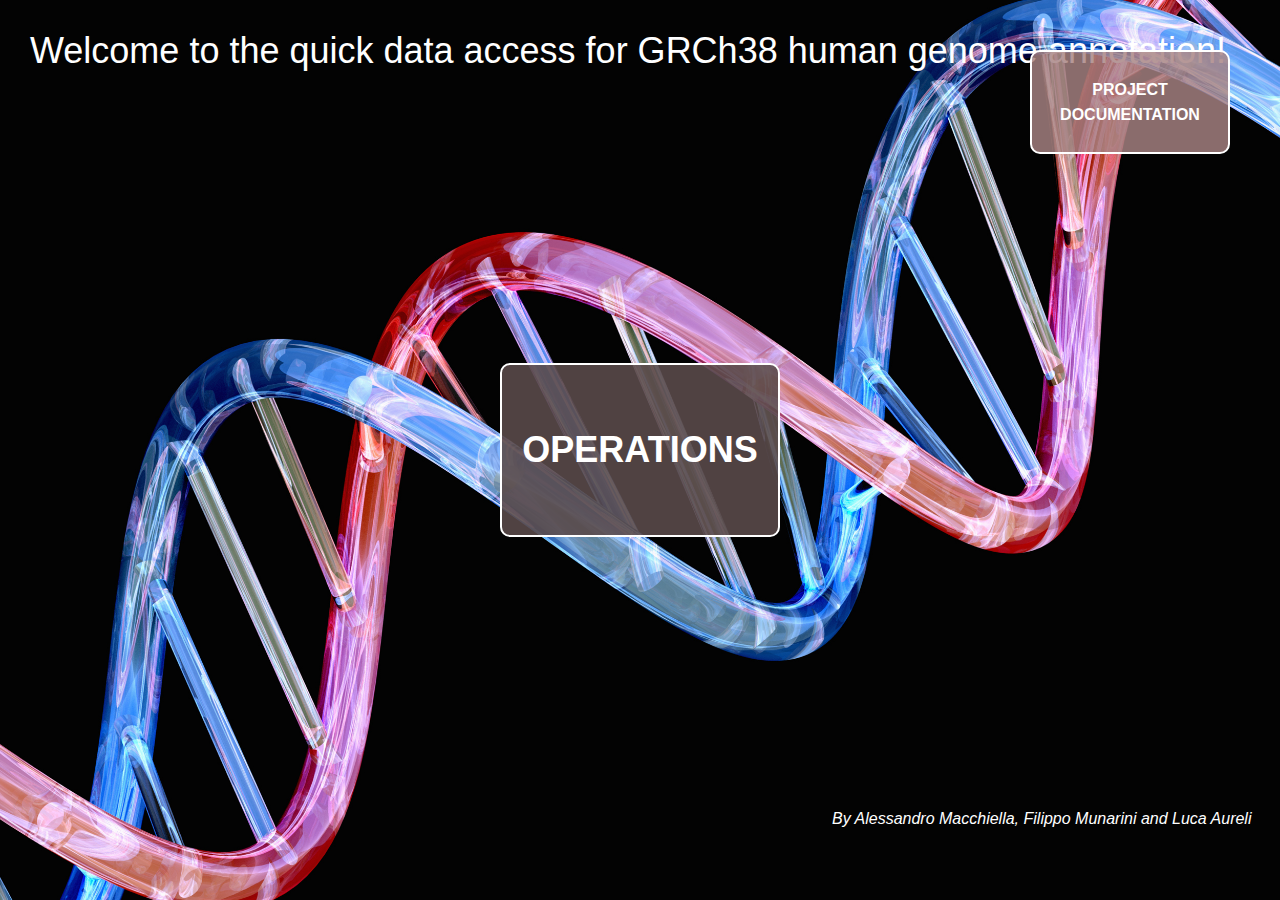
<file: templates/index.html>
<html>
    <head>
        <meta charset="UTF-8">
        <meta http-equiv="X-UA-Compatible" content="IE=edge">
        <meta name="viewport" content="width=device-width, initial-scale=1.0">
        <link rel="stylesheet" href="/static/unique.css">
        <title>Home</title>
    </head>
    <body>
        <div class="background-image">
            <div class="button-doc">
                    <a href="/documentation" target="_blank"><span>PROJECT DOCUMENTATION</span></a>
            </div>
            <div class="header">
                <span>Welcome to the quick data access for GRCh38 human genome annotation!</span>
            </div>
            <div>
                <p style="color: white; position: absolute; left: 65%; bottom: 8%;"><i>By Alessandro Macchiella, Filippo Munarini and Luca Aureli</i></p>
            </div>
            <div class="button-op">
                <a href="/operations" target="_blank"><span>OPERATIONS</span></a>
            </div>
        </div>
    </body>
</html>
</file>
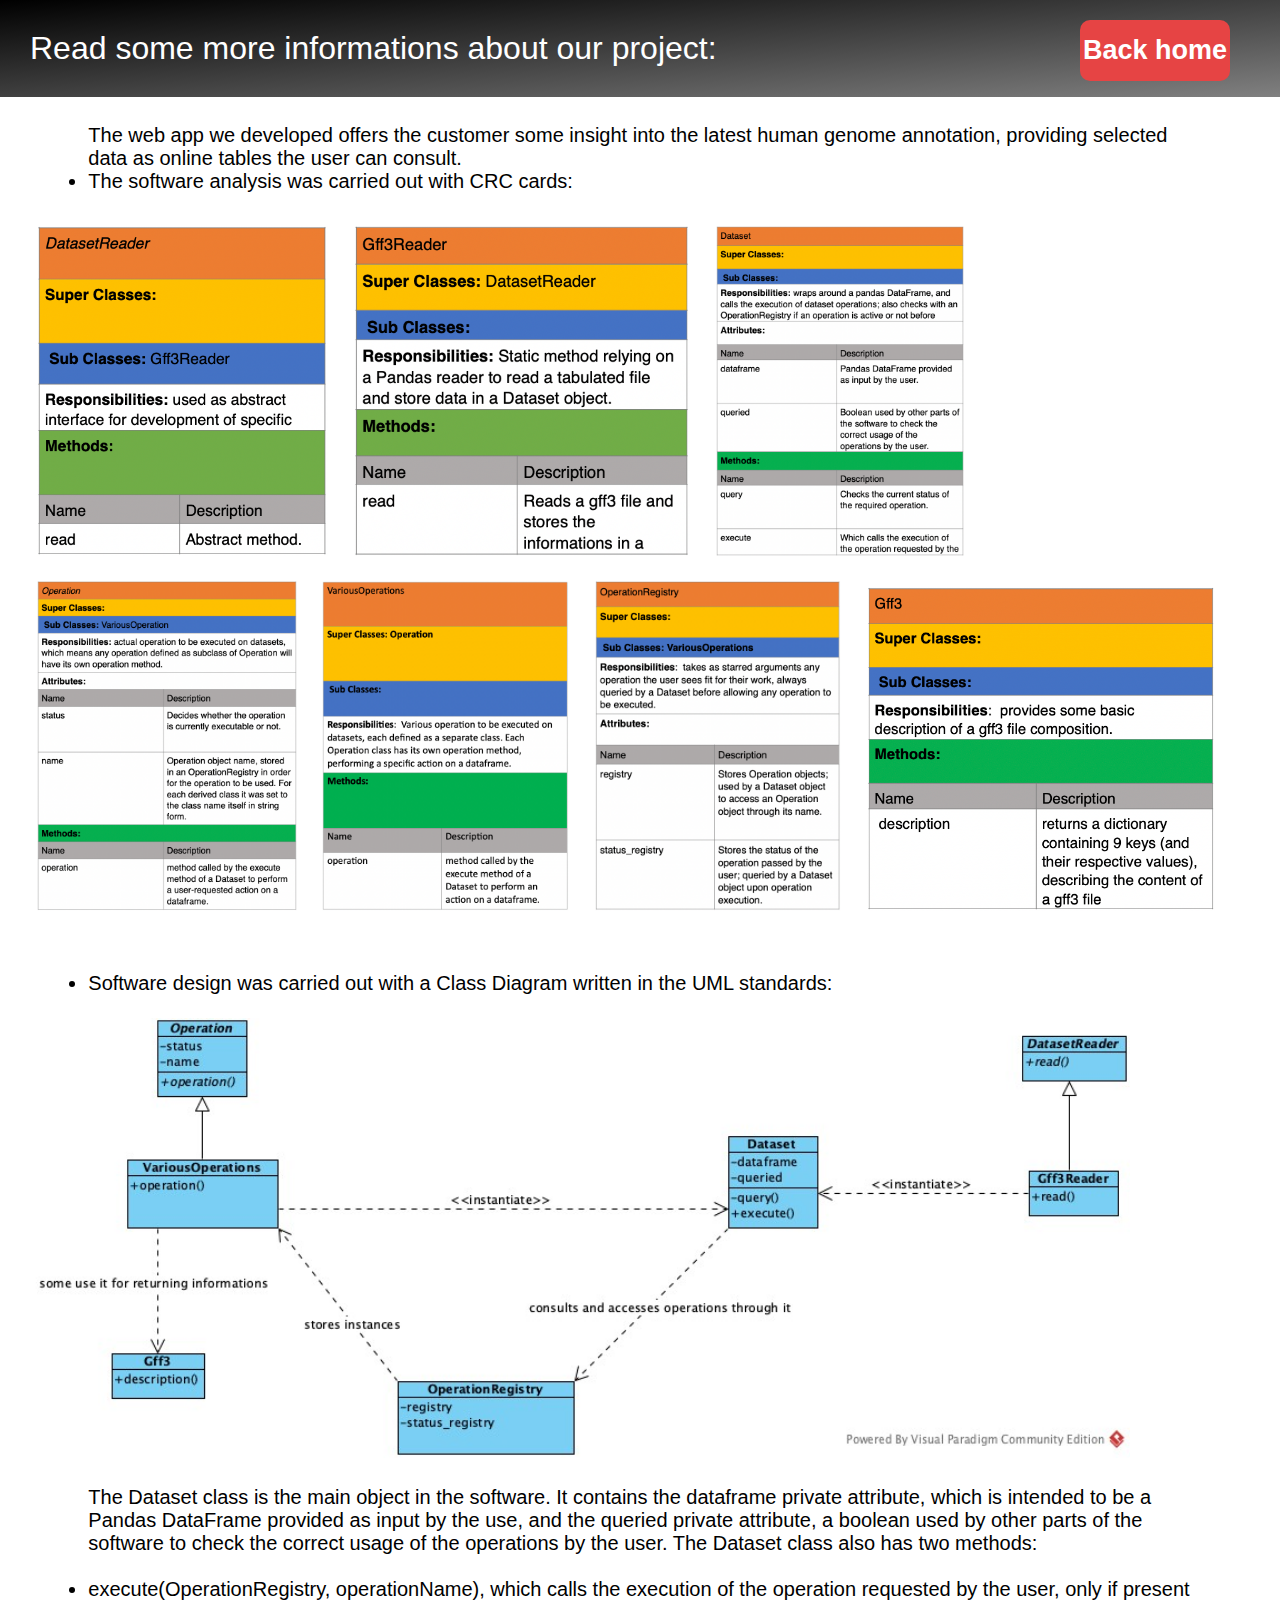
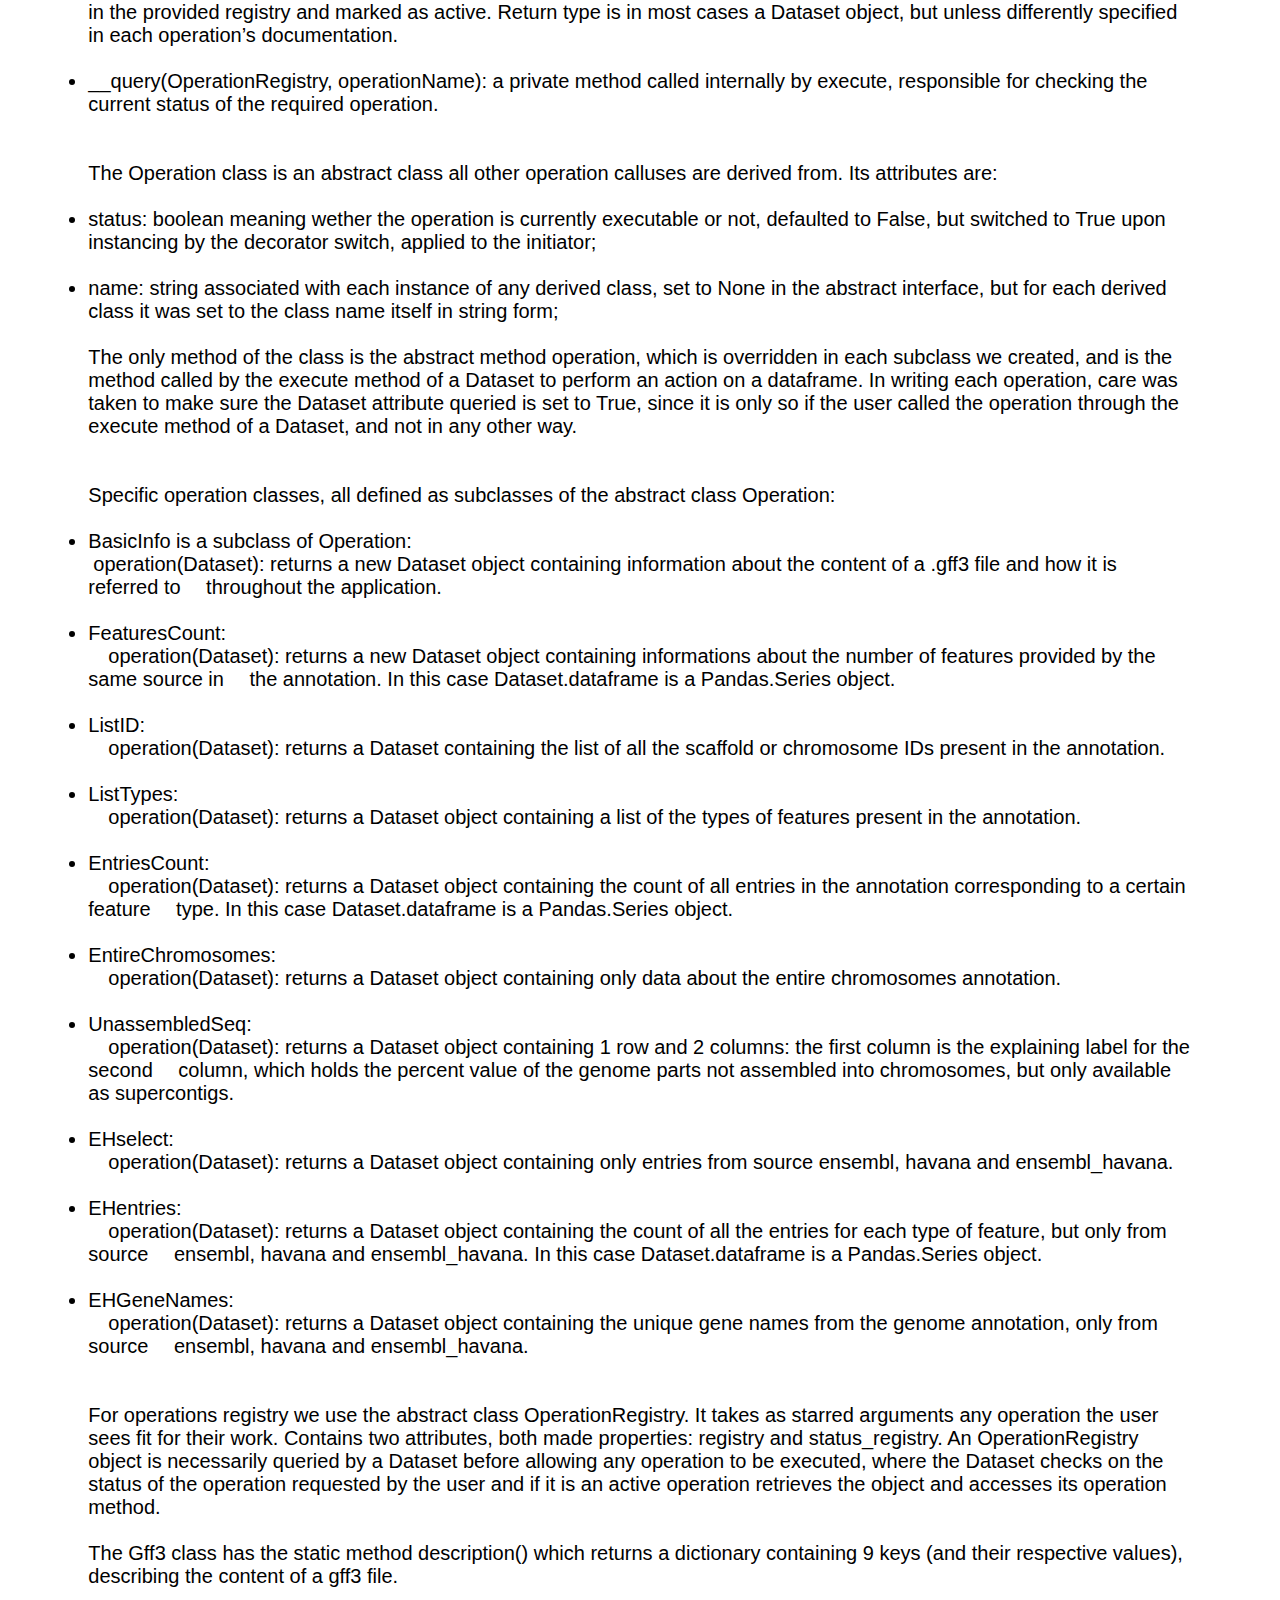
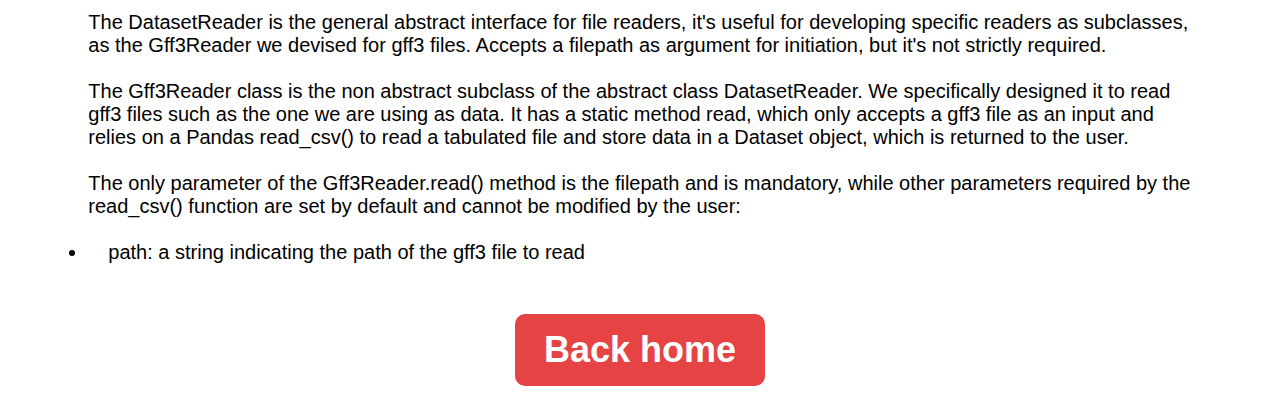
<file: templates/documentation.html>
<!DOCTYPE html>
<html lang="en">
<head>
    <meta charset="UTF-8">
    <meta http-equiv="X-UA-Compatible" content="IE=edge">
    <meta name="viewport" content="width=device-width, initial-scale=1.0">
    <link rel="stylesheet" href="/static/unique.css">
    <title>Documentation</title>
</head>
<body>
    <div class = 'button-backhome-up'>
        <a href="/" >Back home</a>
    </div>
    <div class="docu-header">Read some more informations about our project:</div>
    <div class="docu-content">
        <p>
            The web app we developed offers the customer some insight into the latest human genome annotation, providing selected data as online tables the user can consult. <br>
            <li>The software analysis was carried out with CRC cards: <br><br></li>
        </p>
        <div style="margin-left: auto; margin-right: auto;">
            <img src="/static/DatasetReader_card.png" alt="" class="docu-image">
            <img src="/static/Gff3Reader_card.png" alt="" class="docu-image">
            <img src="/static/Dataset_card.png" alt="" class="docu-image">
            <img src="/static/Operation_card.png" alt="" class="docu-image">
            <img src="/static/VariousOperations_card.png" alt="" class="docu-image">
            <img src="/static/OperationRegistry_card.png" alt="" class="docu-image">
            <img src="/static/Gff3_card.png" alt="" class="docu-image">
        </div>
        <br>
        <br>
        <p>
            <li>Software design was carried out with a Class Diagram written in the UML standards:</li>
        </p>
        <br>
        <img src="/static/Class diagram.jpg" alt="" style="width: 90%;">
        <br>
        <br>
        <p>
            The Dataset class is the main object in the software. It contains the dataframe private attribute, which is intended to be a Pandas DataFrame provided as input by the use, and the queried private attribute, a boolean used by other parts of the software to check the correct usage of the operations by the user.
            The Dataset class also has two methods:
            <ul>
                <br>
                <li>execute(OperationRegistry, operationName), which calls the execution of the operation requested by the user, only if present in the provided registry and marked as active. Return type is in most cases a Dataset object, but unless differently specified in each operation’s documentation.</li>
                <br>
                <li>__query(OperationRegistry, operationName): a private method called internally by execute, responsible for checking the current status of the required operation.</li>
            </ul>
        </p>
        <br>
        <br>
        <p>
            The Operation class is an abstract class all other operation calluses are derived from. Its attributes are:
            <ul>
                <br>
                <li>status: boolean meaning wether the operation is currently executable or not, defaulted to False, but switched to True upon instancing by the decorator switch, applied to the initiator;</li>
                <br>
                <li>name: string associated with each instance of any derived class, set to None in the abstract interface, but for each derived class it was set to the class name itself in string form;</li>
            </ul>
        </p>
        <br>
        <p>
            The only method of the class is the abstract method operation, which is overridden in each subclass we created, and is the method called by the execute method of a Dataset to perform an action on a dataframe. In writing each operation, care was taken to make sure the Dataset attribute queried is set to True, since it is only so if the user called the operation through the execute method of a Dataset, and not in any other way.
        </p>
        <br>
        <br>
        <p>
            Specific operation classes, all defined as subclasses of the abstract class Operation:
            <ul>
                <br>
                <li>BasicInfo is a subclass of Operation: <br>
                    &emsp14;operation(Dataset): returns a new Dataset object containing information about the content of a .gff3 file and how it is referred to &emsp;throughout the application.</li>
                <br>
                <li>FeaturesCount: <br>
                    &emsp;operation(Dataset): returns a new Dataset object containing informations about the number of features provided by the same source in &emsp;the annotation. In this case Dataset.dataframe is a Pandas.Series object.</li>
                <br>
                <li>ListID: <br>
                    &emsp;operation(Dataset): returns a Dataset containing the list of all the scaffold or chromosome IDs present in the annotation.</li>
                <br>
                <li>ListTypes: <br>
                    &emsp;operation(Dataset): returns a Dataset object containing a list of the types of features present in the annotation.</li>
                <br>
                <li>EntriesCount: <br>
                    &emsp;operation(Dataset): returns a Dataset object containing the count of all entries in the annotation corresponding to a certain feature &emsp;type. In this case Dataset.dataframe is a Pandas.Series object.</li>
                <br>
                <li>EntireChromosomes: <br>
                    &emsp;operation(Dataset): returns a Dataset object containing only data about the entire chromosomes annotation.</li>
                <br>
                <li>UnassembledSeq: <br>
                    &emsp;operation(Dataset): returns a Dataset object containing 1 row and 2 columns: the first column is the explaining label for the second &emsp;column, which holds the percent value of the genome parts not assembled into chromosomes, but only available as supercontigs.</li>
                <br>
                <li>EHselect: <br>
                    &emsp;operation(Dataset): returns a Dataset object containing only entries from source ensembl, havana and ensembl_havana.</li>
                <br>
                <li>EHentries: <br>
                    &emsp;operation(Dataset): returns a Dataset object containing the count of all the entries for each type of feature, but only from source &emsp;ensembl, havana and ensembl_havana. In this case Dataset.dataframe is a Pandas.Series object.</li>
                <br>
                <li>EHGeneNames: <br>
                    &emsp;operation(Dataset): returns a Dataset object containing the unique gene names from the genome annotation, only from source &emsp;ensembl, havana and ensembl_havana.</li>
            </ul>
        </p>
        <br>
        <br>
        <p>
            For operations registry we use the abstract class OperationRegistry. It takes as starred arguments any operation the user sees fit for their work.
            Contains two attributes, both made properties: registry and status_registry. An OperationRegistry object is necessarily queried by a Dataset before allowing any operation to be executed, where the Dataset checks on the status of the operation requested by the user and if it is an active operation retrieves the object and accesses its operation method.<br><br>
            The Gff3 class has the static method description() which returns a dictionary containing 9 keys (and their respective values), describing the content of a gff3 file.<br><br>
            The DatasetReader is the general abstract interface for file readers, it's useful for developing specific readers as subclasses, as the Gff3Reader we devised for gff3 files. Accepts a filepath as argument for initiation, but it's not strictly required.<br><br>
            The Gff3Reader class is the non abstract subclass of the abstract class DatasetReader. We specifically designed it to read gff3 files
            such as the one we are using as data. It has a static method read, which only accepts a gff3 file as an input and relies on a Pandas
            read_csv() to read a tabulated file and store data in a Dataset object, which is returned to the user.<br><br>
            The only parameter of the Gff3Reader.read() method is the filepath and is mandatory, while other parameters required by the read_csv() function are set by default and cannot be modified by the user:
            <ul>
                <br>
                <li>&emsp;path: a string indicating the path of the gff3 file to read</li>
                <br>
            </ul>
        </p>
    </div>
    <div class = 'button-backhome'>
        <a href="/" >Back home</a>
    </div>
</body>
</html>
</file>
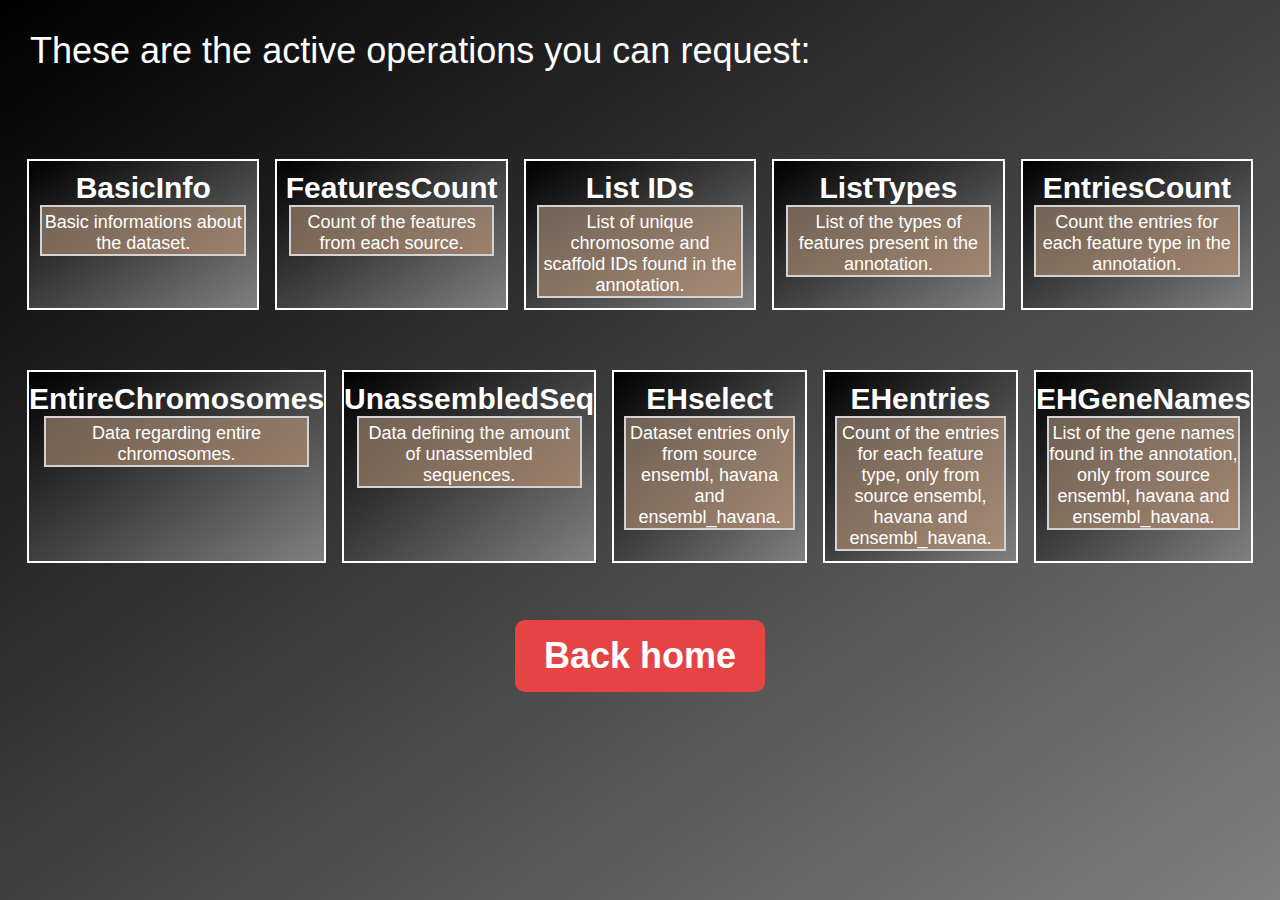
<file: templates/operations.html>
<!DOCTYPE html>

<html lang="en">

<head>

    <meta charset="UTF-8">

    <meta http-equiv="X-UA-Compatible" content="IE=edge">

    <meta name="viewport" content="width=device-width, initial-scale=1.0">

    <link rel="stylesheet" href="/static/unique.css">

    <title>Active Operations</title>

</head>

<body class="pag-background">

    <div class="banner"></div>

    <div class="header">

        These are the active operations you can request:

    </div>

    <div class="content">

        <ul class="nav-list">

            <li><a href="/basicInfo" target="_blank">BasicInfo</a><br><p class="op-desc">Basic informations about the dataset.</p></li>

            <li><a href="/FeaturesCount" target="_blank">FeaturesCount</a><br><p class="op-desc">Count of the features from each source.</p></li>

            <li><a href="/ListID" target="_blank">List IDs</a><br><p class="op-desc">List of unique chromosome and scaffold IDs found in the annotation.</p></li>

            <li><a href="/ListTypes" target="_blank">ListTypes</a><br><p class="op-desc">List of the types of features present in the annotation.</p></li>

            <li><a href="/EntriesCount" target="_blank">EntriesCount</a><br><p class="op-desc">Count the entries for each feature type in the annotation.</p></li>

        </ul>

        <ul class="nav-list">

            <li><a href="/EntireChromosomes" target="_blank">EntireChromosomes</a><br><p class="op-desc">Data regarding entire chromosomes.</p></li>

            <li><a href="/UnassembledSeq" target="_blank">UnassembledSeq</a><br><p class="op-desc">Data defining the amount of unassembled sequences.</p></li>

            <li><a href="/EHselect" target="_blank">EHselect</a><br><p class="op-desc">Dataset entries only from source ensembl, havana and ensembl_havana.</p></li>

            <li><a href="/EHentries" target="_blank">EHentries</a><br><p class="op-desc">Count of the entries for each feature type, only from source ensembl, havana and ensembl_havana.</p></li>

            <li><a href="/EHGeneNames" target="_blank">EHGeneNames</a><br><p class="op-desc">List of the gene names found in the annotation, only from source ensembl, havana and ensembl_havana.</p></li>

        </ul>

    </div>

    <div class = 'button-backhome'>

        <a href="/" >Back home</a>

    </div>

</body>

</html>
</file>
<file: static/unique.css>
*{
    box-sizing: border-box;
    padding: 0;
    margin: 0;
    font-family:sans-serif;
}

a{
    text-decoration: none;
}

a:link{
    color: white;
}

a:visited{
    color:wheat;
}

.background-image{
    height: 100vh;
    background-image: url("background.jpg");
    background-size: cover; 
    background-position: center;
    background-repeat: no-repeat;
}

.button-doc{
    position: absolute;
    right:50px;
    top:50px;
    background-color: rgba(167, 130, 130, 0.827);
    color: rgb(12, 165, 236);
    border-color: white;
    border-style: solid;
    border-width: 2px;
    font-weight:600;
    padding-top: 25px;
    padding-bottom: 25px;
    width: 200px;
    border-radius: 10px;
    cursor: pointer;
    transition: background-color 0.33s, color 0.33s;
    text-align:center;
    line-height:25px;
}

.button-doc:hover {
    background-color:rgba(79, 100, 110, 0.438) ;
    color:white;
    opacity: 0.7;
}

.button-doc:active{
    background-color:rgba(59, 79, 88, 0.486) ;
    color:white;
    opacity: 1;
}

.button-op{
    color:white;
    background-color: rgba(90, 74, 74, 0.893);
    width: 280px;
    padding-top: 25px;
    padding-bottom: 25px;
    border: 2px solid white;
    position: absolute;
    font-weight:600;
    text-align: center;
    line-height: 120px;
    border-radius: 10px;
    transition: background-color 0.33s, color 0.33s;
    font-size:4vh;
    top: 50%;
    left: 50%;
    transform: translate(-50%,-50%);
    cursor: pointer;
}

.button-op:hover {
    background-color:rgba(79, 100, 110, 0.438) ;
    color:white;
    opacity: 0.7;
}

.button-op:active{
    background-color:rgba(59, 79, 88, 0.486) ;
    color:white;
    opacity: 1;
}

.header{
    font-size: 4vh;
    color:white;
    width: 100%;
    padding: 30px;
}
.docu-header{
    font-size: 2rem;
    background-image:linear-gradient(to bottom right, black, gray);
    background-size: cover; 
    background-position: center;
    background-repeat: no-repeat;
    color:white;
    width:100%;
    padding: 30px;
}

.pag-background{
    background-image:linear-gradient(to bottom right, black, gray);
    background-size: cover; 
    background-position: center;
    background-repeat: no-repeat;
}
html, body{
    min-height: 100%;
}

.content{
    font-family: 'Times New Roman', Times, serif;
    font-size: 2vh;
    outline: 3px;
    padding: 3vh;
}

.docu-content{
    font-family: 'Times New Roman', Times, serif;
    font-size: 20px;
    outline: 3px;
    padding: 3vh;
}
p,li{
    margin: auto;
    width: 90%;
}

.button-backhome{
    color:white;
    background-color: rgb(230, 68, 68);
    width: 250px;
    padding-top: 15px;
    padding-bottom: 15px;
    font-weight:600;
    text-align: center;
    border-radius: 10px;
    transition: background-color 0.33s, color 0.33s;
    font-size:4vh;
    top: 100%;
    margin-right: auto;
    margin-left: auto;
    margin-bottom: 20px;

}

.button-backhome:hover{
    background-color:rgba(245, 40, 40, 0.603) ;
    color:white;
    opacity: 0.5;
}

.button-backhome-up{
    color:white;
    background-color: rgb(230, 68, 68);
    width: 150px;
    padding-top: 15px;
    padding-bottom: 15px;
    font-weight:600;
    text-align: center;
    border-radius: 10px;
    transition: background-color 0.33s, color 0.33s;
    font-size:3vh;
    position: absolute;
    right: 50px;
    top: 20px;

}

.button-backhome-up:hover{
    background-color:rgba(230, 68, 68, 0.5) ;
    color:white;
    opacity: 0.7;
}

.button-backhome-up:hover{
    background-color:rgba(245, 40, 40, 0.603) ;
    color:white;
    opacity: 0.5;
}

table{
    min-width: 30%;
    margin-left: auto;
    margin-right: auto;
    border: 1px solid;
    border-collapse: collapse;
}
.fullrow{
    width: 100%;
    word-wrap: break-word;
    table-layout: fixed;
}

td,th{
    text-align: center;
    vertical-align: middle;
    border-collapse: collapse;
    padding: 5px;
    border-bottom: 1px solid gray;
}
tr:nth-child(even){
    background-color: beige;
}
tr:nth-child(odd){
    background-color: white;
}
th{
    height: 3rem;
}
td{
    word-wrap: break-word;
}
tr,td{
    height: 2rem;
}
tr:hover{
    background-color: lightblue;
    transition: linear;
    transition-duration: 75ms;
}

.nav-list{
    display:flex;
    list-style:none;
    gap:1rem;
    flex-wrap: nowrap;
    justify-content: space-around;
    flex-direction: row;
}

.nav-list li{
    flex-grow:1;
    cursor:pointer;
    font-size:30px;
    font-weight: 600;
    text-align: center;
    background-image: linear-gradient(to top left, gray, black);
    border: 2px solid white;
    padding-top:10px;
    padding-bottom:10px;
    transition: color 0.33s;
    margin-top: 30px;
    margin-bottom: 30px;
}

.nav-list li:hover{
    color: rgba(255, 228, 196, 0.5);
    opacity: 0.5;
}

.nav-list li:active{
    color: rgba(31, 204, 204, 0.76)
}

.docu-image{
    max-width: 30%;
    max-height: 350px;
    display: inline-block;
    padding: 10px;
}
.op-desc{
    font-size: 18px;
    color: white;
    font-weight: 300;
    text-align: center;
    padding-top: 5px;
    border: 2px solid lightgray;
    background-image: linear-gradient(to bottom right, rgba(203, 174, 147, 0.5), rgb(212, 156, 115,0.5));
    background-position: center;
    background-repeat: no-repeat;
    background-size: cover;
}
</file>
